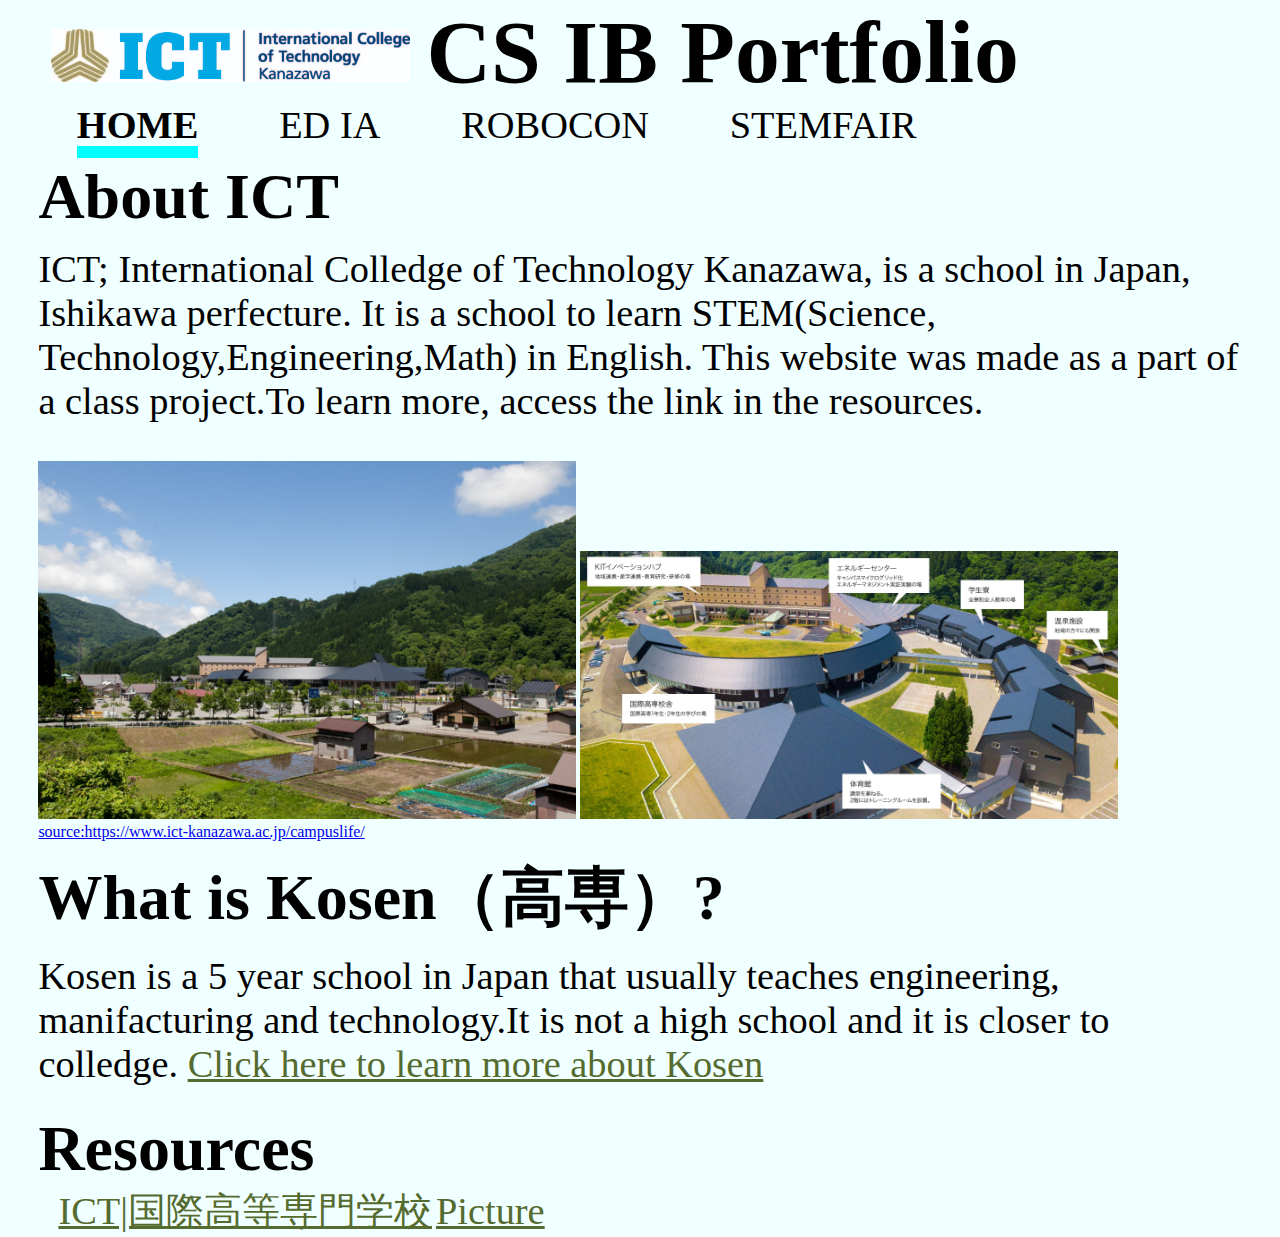
<file: index.html>
<!DOCTYPE html>
<html>

<head>
  <meta charset="utf-8">
  <meta name="viewport" content="width=device-width, initial-scale=1.0">
  <title>CSIB Portfolio</title>
  <link href="style.css" rel="stylesheet" type="text/css" />
  
</head>

<body bgcolor="azure">
<div class="home">
  <image class="logo" src="images/logo.jpg">

  <header class="title">CS IB Portfolio</header>
</div>
<nav class="nav">
  <a href="index.html" class="active">HOME</a>
  <a href="E.D.html">ED IA</a>
  <a href="ROBOCON.html">ROBOCON</a>
  <a href="STEMFair.html">STEMFAIR</a>
</nav>


<h2 class="about">
  About ICT
</h2>
<p class="atext">ICT; International Colledge of Technology Kanazawa, is a school in Japan, Ishikawa perfecture. It is a school to learn STEM(Science, Technology,Engineering,Math) in English. This website was made as a part of a class project.To learn more, access the link in the resources.</p>
<div class="C"></div>
<img class="ict" src="images/ICT2.jpg">
<img class="ict" src="images/ICT3.jpg">
<a href="https://www.ict-kanazawa.ac.jp/campuslife/">source:https://www.ict-kanazawa.ac.jp/campuslife/</a>
  

<h2 class="about">What is Kosen（高専）?</h2>
<p class="atext">Kosen is a 5 year school in Japan that usually teaches engineering, manifacturing and technology.It is not a high school and it is closer to colledge. </p><a class="bict" href="https://www.kosen-k.go.jp/">Click here to learn more about Kosen</a>
 <!--
  This script places a badge on your repl's full-browser view back to your repl's cover
  page. Try various colors for the theme: dark, light, red, orange, yellow, lime, green,
  teal, blue, blurple, magenta, pink!
  -->
  
</body>
<footer>
<h3 class="res">Resources</h3>　
<a class="bict" href="https://www.ict-kanazawa.ac.jp/">ICT|国際高等専門学校</a>
<a class="bict" href="https://commons.wikimedia.org/wiki/File:KIT_Hakusanroku_Campus.jpg">Picture</a>
  
</footer>

</html>
</file>
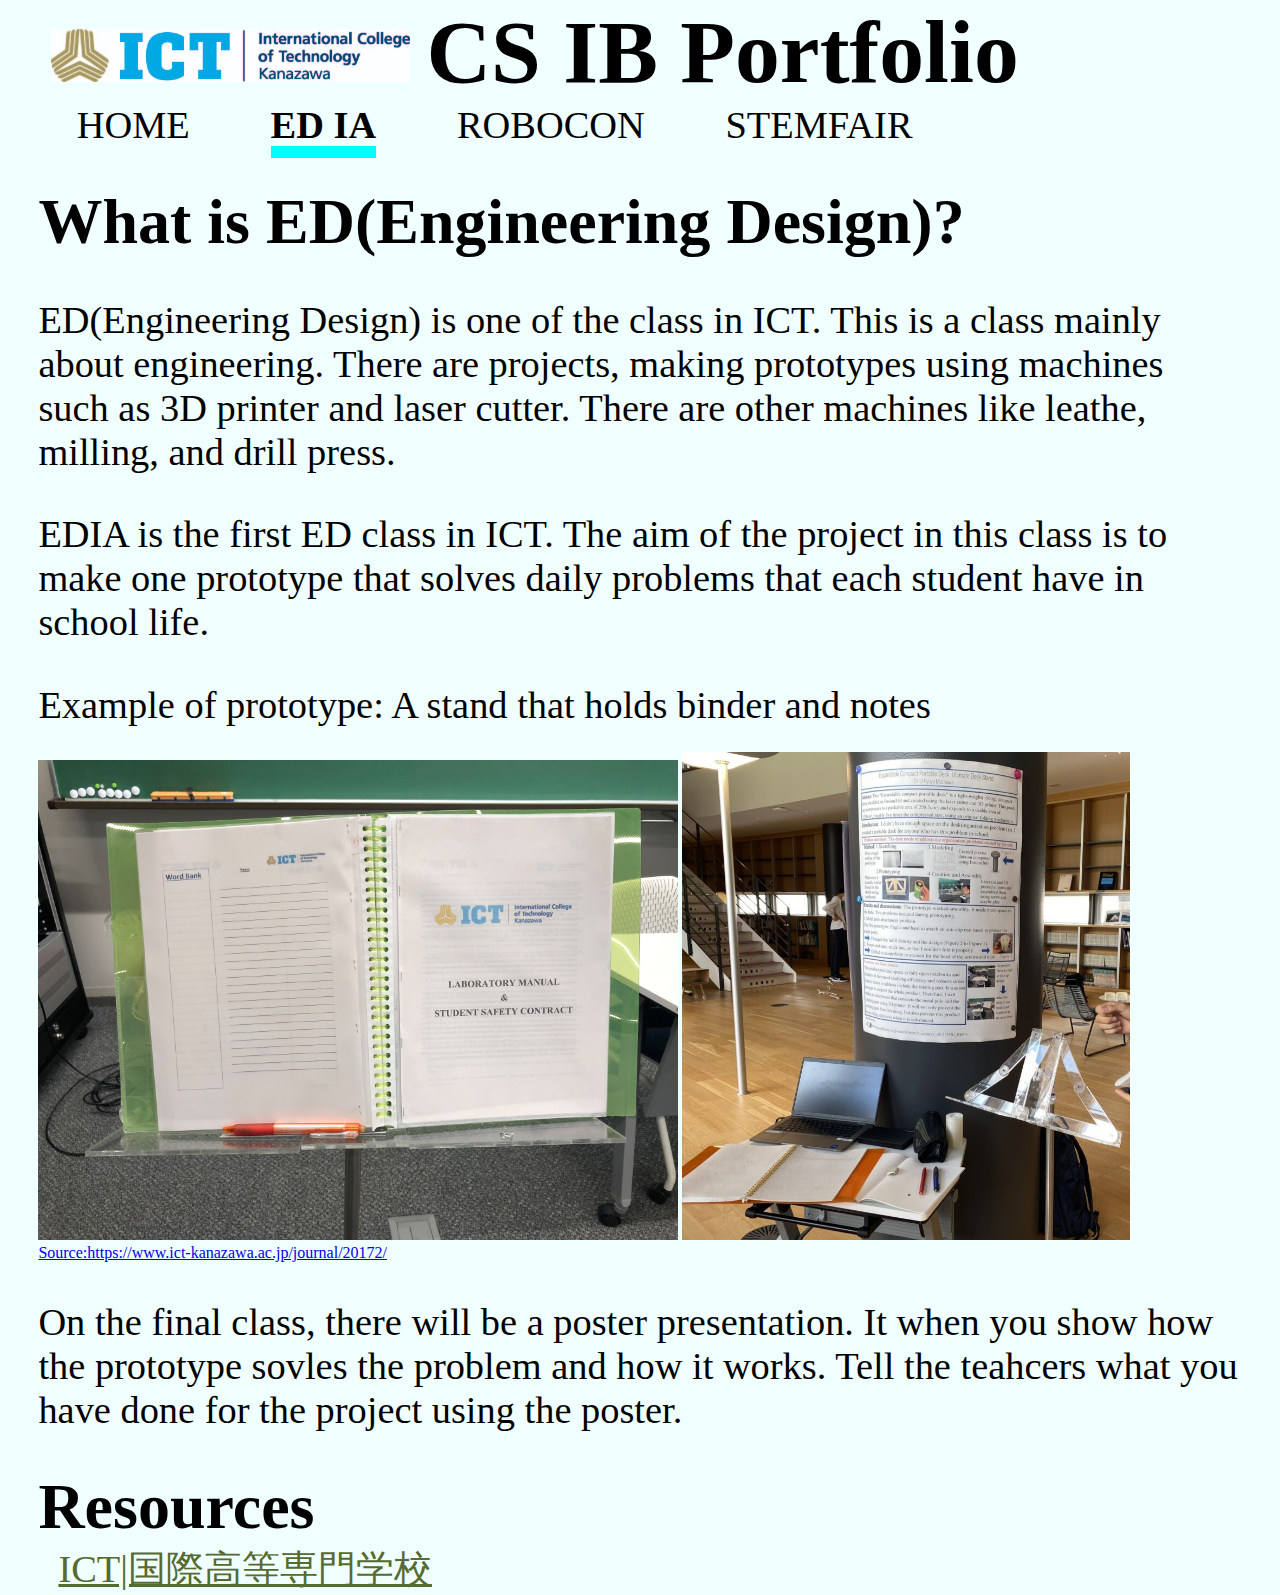
<file: E.D.html>
<!DOCTYPE html>
<html>

<head>
  <meta charset="utf-8">
  <meta name="viewport" content="width=device-width, initial-scale=1.0">
  <title>CSIB Portfolio</title>
  <link href="style.css" rel="stylesheet" type="text/css" />
  
</head>

<body bgcolor="azure">
<div class="home">
  <image class="logo" src="images/logo.jpg">

  <header class="title">CS IB Portfolio</header>
</div>
<nav class="nav">
  <a href="index.html">HOME</a>
  <a href="E.D.html" class="active">ED IA</a>
  <a href="ROBOCON.html">ROBOCON</a>
  <a href="STEMFair.html">STEMFAIR</a>
</nav>

<h2 class="edw">What is ED(Engineering Design)?</h2>
  
<p class="edwt">ED(Engineering Design) is one of the class in ICT. This is a class mainly about engineering. There are projects, making prototypes using machines such as 3D printer and laser cutter. There are other machines like leathe, milling, and drill press.</p>

<p class="edwt">EDIA is the first ED class in ICT. The aim of the project in this class is to make one prototype that solves daily problems that each student have in school life.</p>

<p  class="pex">Example of prototype: A stand that holds binder and notes</p>

<img class="edp" src="images/edp.jpg">
<img class="edpo" src="images/edpo.jpg">
<a href="https://www.ict-kanazawa.ac.jp/journal/20172/">
Source:https://www.ict-kanazawa.ac.jp/journal/20172/</a>

<p class="edwt">On the final class, there will be a poster presentation. It when you show how the prototype sovles the problem and how it works. Tell the teahcers what you have done for the project using the poster.</p>
 <!--
  This script places a badge on your repl's full-browser view back to your repl's cover
  page. Try various colors for the theme: dark, light, red, orange, yellow, lime, green,
  teal, blue, blurple, magenta, pink!
  -->
  
</body>
<footer>
<h3 class="res">Resources</h3>　
  <a class="bict" href="https://www.ict-kanazawa.ac.jp/">ICT|国際高等専門学校</a>
</footer>

</html>
</file>
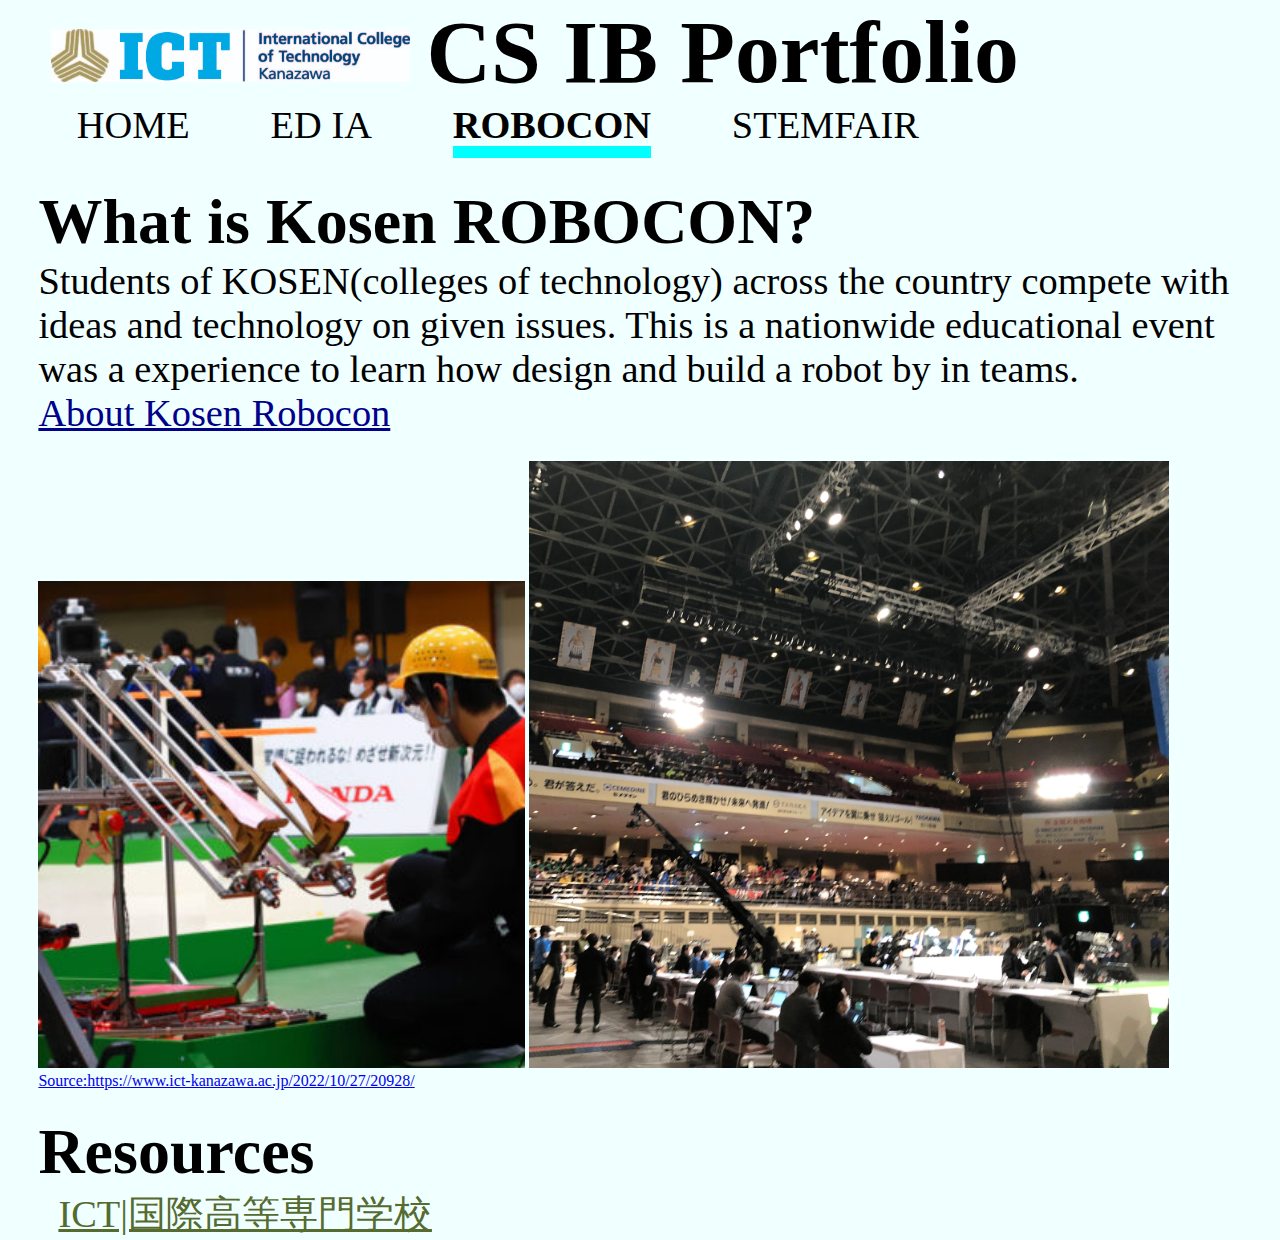
<file: ROBOCON.html>
<!DOCTYPE html>
<html>

<head>
  <meta charset="utf-8">
  <meta name="viewport" content="width=device-width, initial-scale=1.0">
  <title>CSIB Portfolio</title>
  <link href="style.css" rel="stylesheet" type="text/css" />

</head>

<body bgcolor="azure">
  <div class="home">
    <image class="logo" src="images/logo.jpg">

      <header class="title">CS IB Portfolio</header>
  </div>
  <nav class="nav">
    <a href="index.html">HOME</a>
    <a href="E.D.html">ED IA</a>
    <a href="ROBOCON.html" class="active">ROBOCON</a>
    <a href="STEMFair.html">STEMFAIR</a>
  </nav>

  <h2 class="rba">What is Kosen ROBOCON?</h2>
  <p class="rbp">Students of KOSEN(colleges of technology) across the country compete with ideas and technology on given
    issues. This is a nationwide educational event was a experience to learn how design and build a robot by in teams.
  </p><a class="eict" href="https://www.kosen-k.go.jp/english/what/features/event.html">About Kosen Robocon</a>

  <img class="rbr" src="images/rbb.jpg">
  <img class="rbc" src="images/rbc.jpg">
  <a href="https://www.ict-kanazawa.ac.jp/2022/10/27/20928/">Source:https://www.ict-kanazawa.ac.jp/2022/10/27/20928/</a>


  <!--
  This script places a badge on your repl's full-browser view back to your repl's cover
  page. Try various colors for the theme: dark, light, red, orange, yellow, lime, green,
  teal, blue, blurple, magenta, pink!
  -->

</body>
<footer>
  <h3 class="res">Resources</h3>　
  <a class="bict" href="https://www.ict-kanazawa.ac.jp/">ICT|国際高等専門学校</a>
</footer>

</html>
</file>
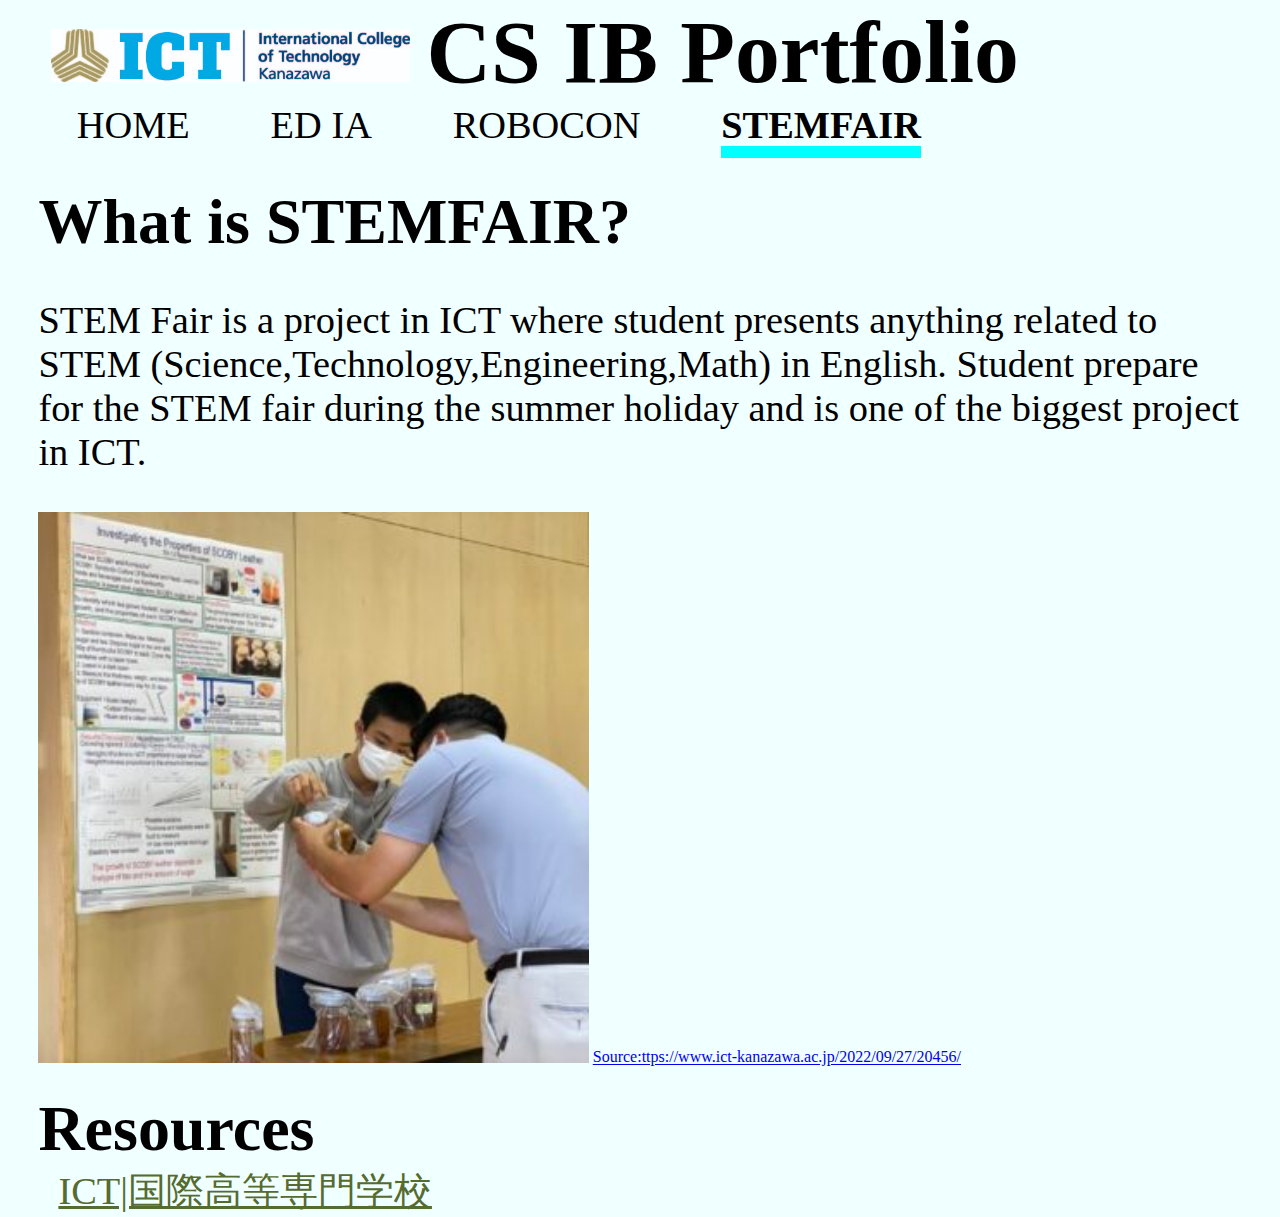
<file: STEMFair.html>
<!DOCTYPE html>
<html>

<head>
  <meta charset="utf-8">
  <meta name="viewport" content="width=device-width, initial-scale=1.0">
  <title>CSIB Portfolio</title>
  <link href="style.css" rel="stylesheet" type="text/css" />
  
</head>

<body bgcolor="azure">
<div class="home">
  <image class="logo" src="images/logo.jpg">

  <header class="title">CS IB Portfolio</header>
</div>
<nav class="nav">
  <a href="index.html">HOME</a>
  <a href="E.D.html">ED IA</a>
  <a href="ROBOCON.html">ROBOCON</a>
  <a href="STEMFair.html" class="active">STEMFAIR</a>
</nav>

<h2 class="astt">What is STEMFAIR?</h2>
<p class="astp">STEM Fair is a project in ICT where student presents anything related to STEM (Science,Technology,Engineering,Math) in English.
Student prepare for the STEM fair during the summer holiday and is one of the biggest project in ICT.</p>
<div class="C"></div>
<img class="stf" src="images/stp.jpg">
<a href="https://www.ict-kanazawa.ac.jp/2022/09/27/20456/">Source:ttps://www.ict-kanazawa.ac.jp/2022/09/27/20456/</a>



 <!--
  This script places a badge on your repl's full-browser view back to your repl's cover
  page. Try various colors for the theme: dark, light, red, orange, yellow, lime, green,
  teal, blue, blurple, magenta, pink!
  -->
  
</body>
<footer>
<h3 class="res">Resources</h3>　
  <a class="bict" href="https://www.ict-kanazawa.ac.jp/">ICT|国際高等専門学校</a>
</footer>

</html>
</file>
<file: style.css>
* {
  margin: 0;
  padding: 0;
  box-sizing: border-box;
}
body {
  font-family:'Times New Roman',Ariel, sans-serif;
  margin: 0 3vw; /* RWD */
}

img.logo{
  padding-top: 1vh; /* RWD */
  padding-left: 1vw; /* RWD */
  padding-right: 1vw; /* RWD */
  display:inline-block;
  width:30vw;
}

.title{
  text-align:center;
  display:inline-block;
  font-size: 7vw; /* RWD */
  font-weight: bold;
  margin:0;
  max-width:50vw;
}


nav.nav{
  vertical-align: middle;
}

.nav a {
  text-decoration: none;
  color: inherit;
  margin: 0 3vw; /* RWD */
  display:inline;
  font-size:3vw;
}
.nav a.active {
  font-weight: bold;
  border-bottom: 1vw solid cyan;
}

img.ict{
  display:inline-block;
  width:42vw;
}

h2.about{
  margin-top:1vw;
  margin-bottom:1vw;
  font-size:5vw;
}
p.atext{
  margin-top:1vw;
  font-size:3vw;
  display:inline;
}
div.C{
  height:3vw;
}
h3.res{
  font-size:5vw;
  margin-top:2vw;
}
a.bict{
  display:inline;
  font-size:3vw;
  color:darkolivegreen;
}
h2.edw{
  margin-top:3vw;
  font-size:5vw;
}
p.edwt{
  margin:3vw 0;
  font-size:3vw;
}
p.pex{
  font-size:3vw;
}
img.edp{
  width:50vw;
  margin-top:2vw;
  display:inline-block;
}
img.edpo{
  width:35vw;
  margin-top:2vw;
  display:inline-block;
}
h2.rba{
  margin-top:3vw;
  font-size:5vw;
}
p.rbp{
  margin-top:3vw;
  font-size:3vw;
  display:inline;
}
a.eict{
  display:block;
  font-size:3vw;
  color:darkblue;
}
img.rbc{
  width:50vw;
  margin-top:2vw;
  display:inline-block;
}
img.rbr{
  width:38vw;
  margin-top:2vw;
  display:inline-block;
}
h2.astt{
  margin-top:3vw;
  font-size:5vw;
}
p.astp{
  margin-top:3vw;
  font-size:3vw;
}
  
img.stf{
  width:43vw;
  display:inline-block;
}
  
img.stfa{
  width:43vw;
  display:inline-block;
}
</file>
